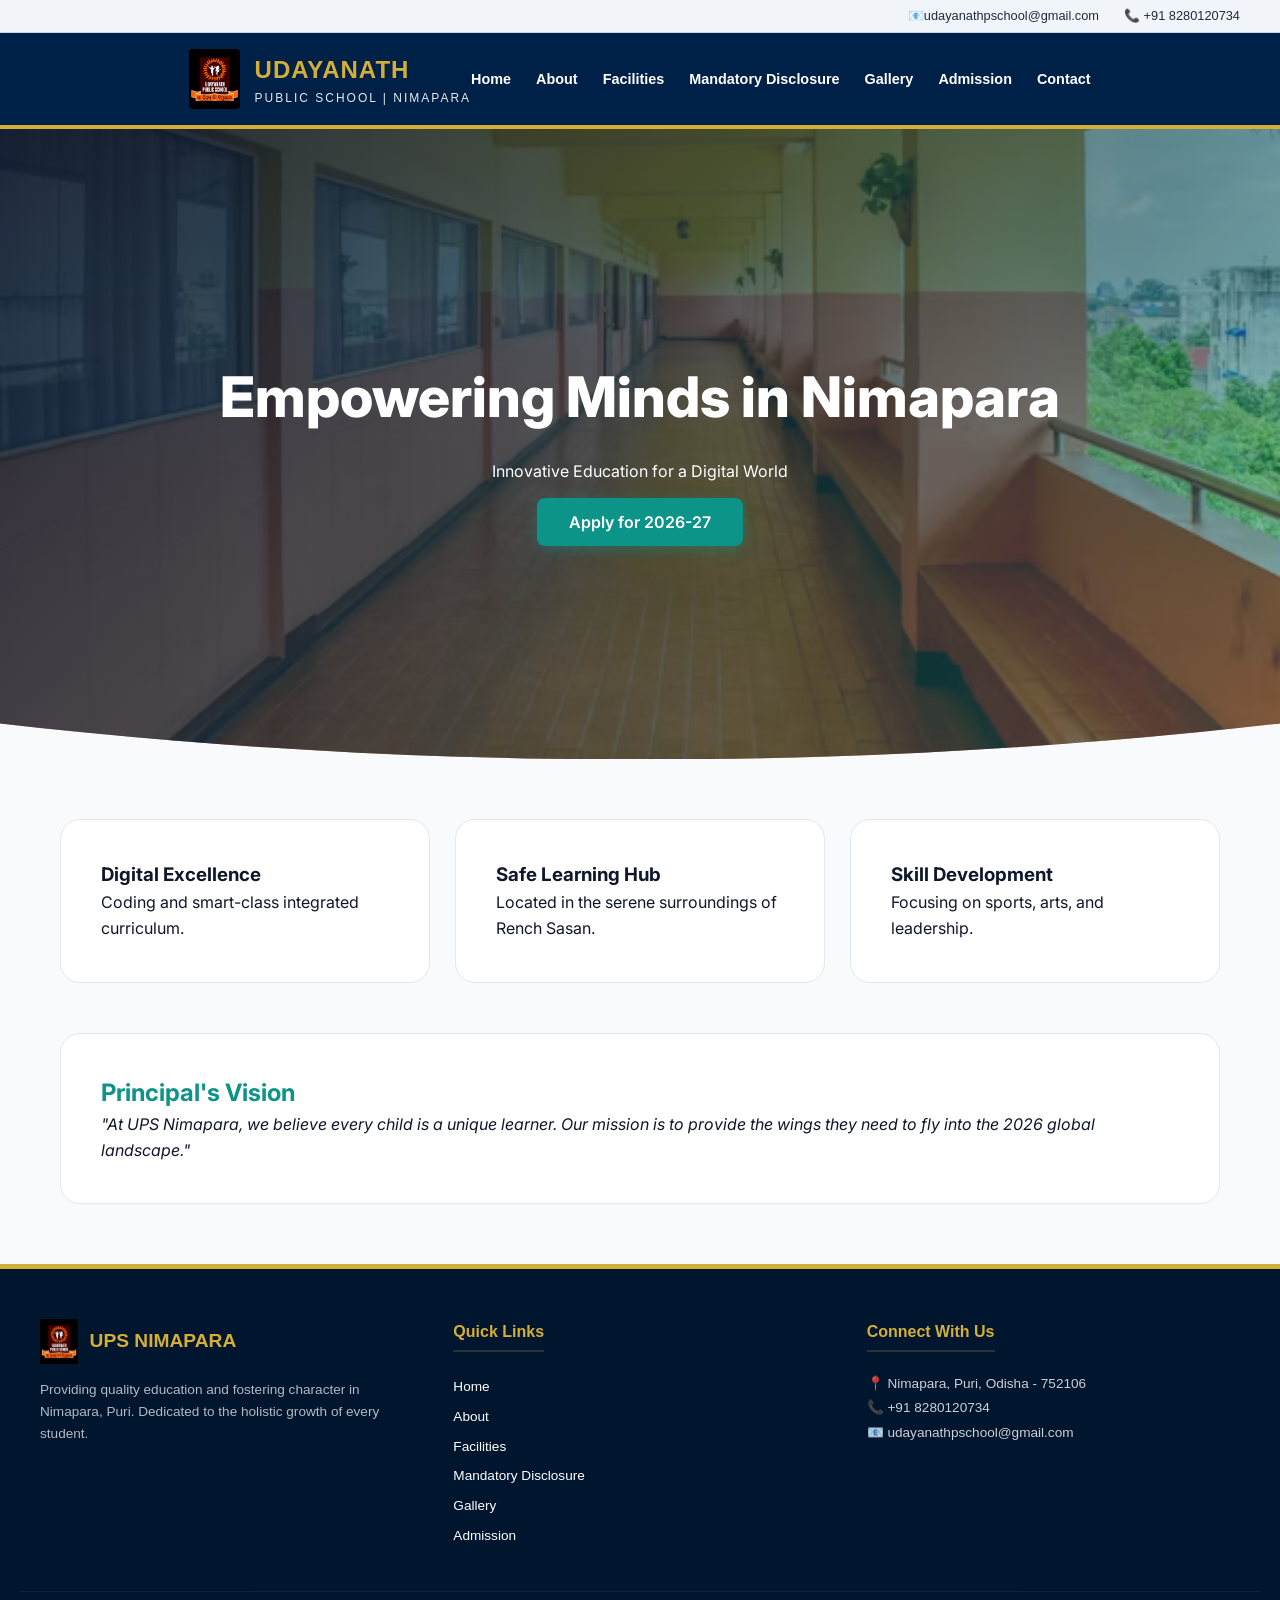
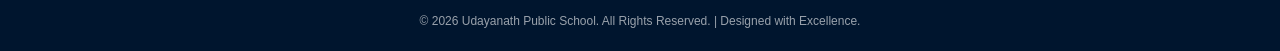
<file: index.html>
<!DOCTYPE html>
<html lang="en">
<head>
    <meta charset="UTF-8">
    <title>Udayanath Public School | Home</title>
    <link rel="stylesheet" href="style.css">
</head>
<body>

    <section class="hero">
        <div class="hero-content">
            <h2>Empowering Minds in Nimapara</h2>
            <p>Innovative Education for a Digital World</p>
            <br>
            <a href="admission.html" class="btn-modern">Apply for 2026-27</a>
        </div>
    </section>

    <main class="container">
        <div class="card-grid">
            <div class="glass-card">
                <h3>Digital Excellence</h3>
                <p>Coding and smart-class integrated curriculum.</p>
            </div>
            <div class="glass-card">
                <h3>Safe Learning Hub</h3>
                <p>Located in the serene surroundings of Rench Sasan.</p>
            </div>
            <div class="glass-card">
                <h3>Skill Development</h3>
                <p>Focusing on sports, arts, and leadership.</p>
            </div>
        </div>
        <div class="glass-card" style="margin-top: 50px; display: flex; align-items: center; gap: 40px; flex-wrap: wrap;">
        <!-- <img src="./gallery/school 2.jpg" alt="Principal" style="width: 150px; height: 150px; border-radius: 50%; object-fit: cover;"> -->
        <div>
            <h2 style="color: var(--primary);">  Principal's Vision</h2>
            <p style="font-style: italic;">"At UPS Nimapara, we believe every child is a unique learner. Our mission is to provide the wings they need to fly into the 2026 global landscape."</p>
        </div>
    </div>
    </main>

    <script src="script.js"></script>
</body>
</html>
</file>
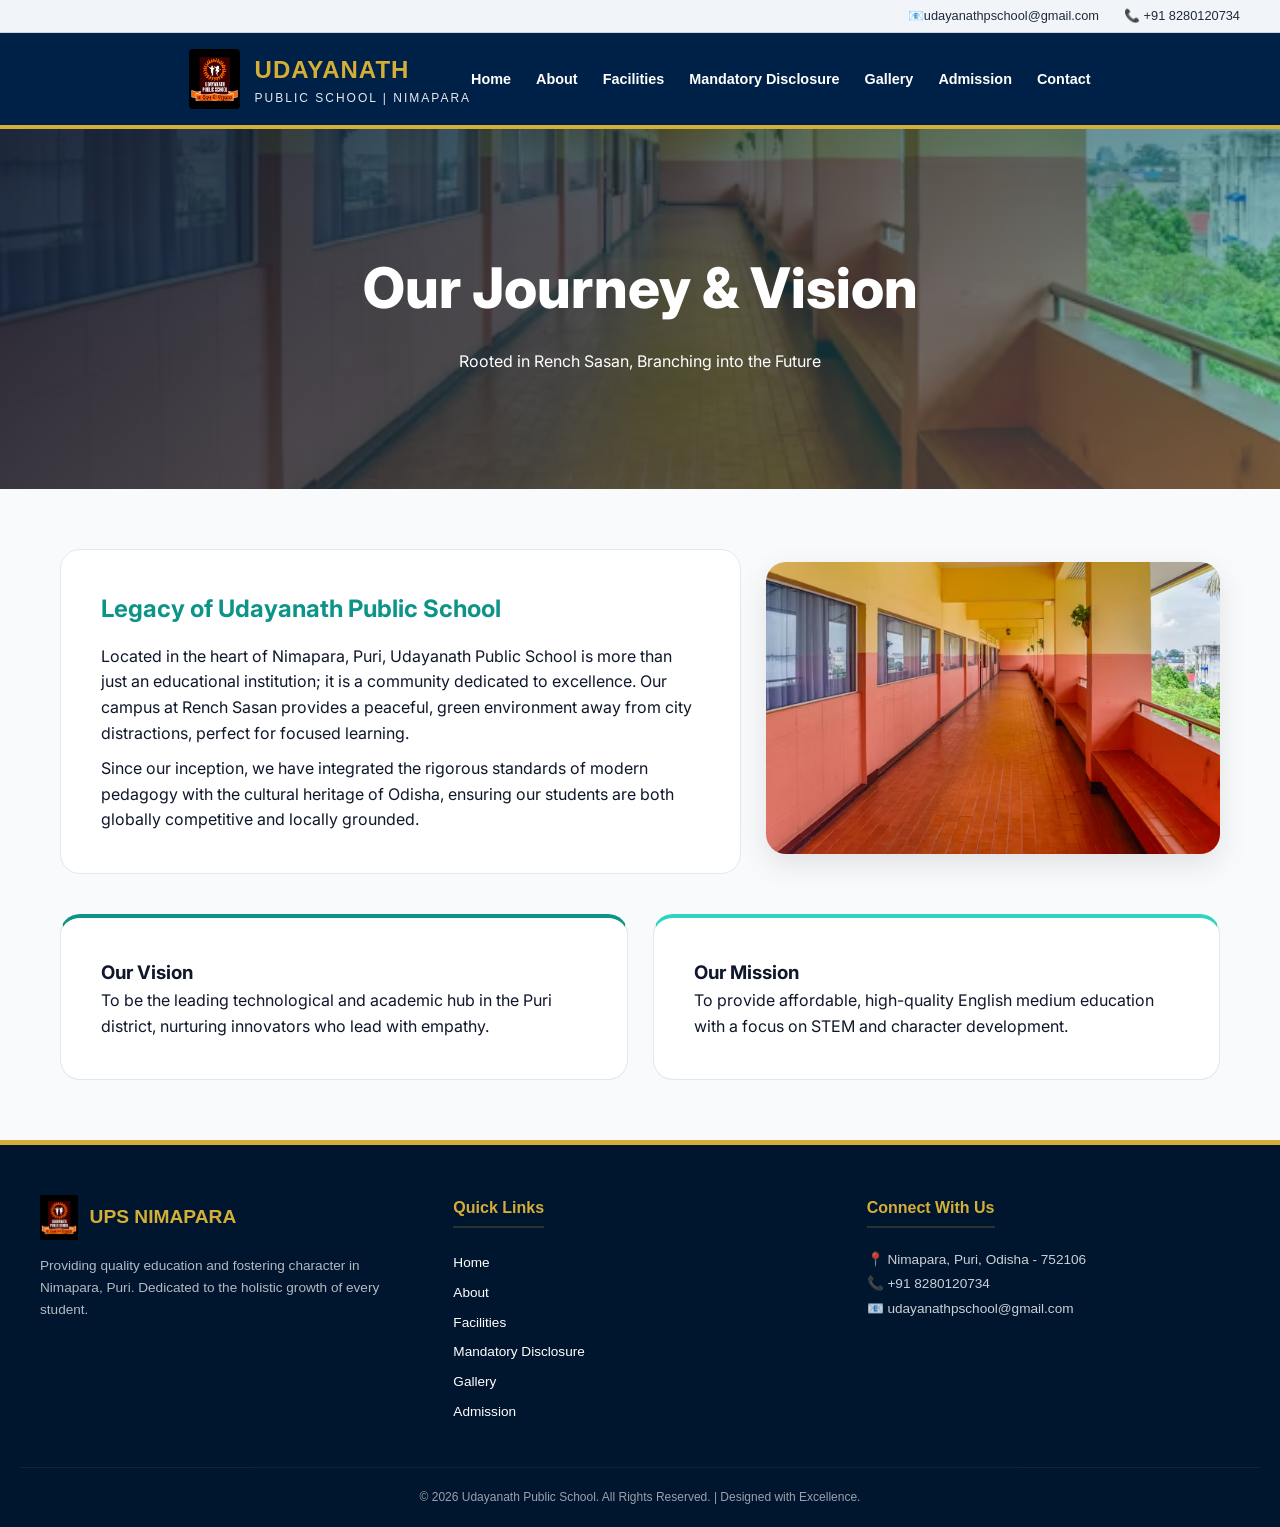
<file: about.html>
<!DOCTYPE html>
<html lang="en">
<head>
    <meta charset="UTF-8">
    <meta name="viewport" content="width=device-width, initial-scale=1.0">
    <title>About Us | Udayanath Public School</title>
    <link rel="stylesheet" href="style.css">
</head>
<body>
    <section class="hero" style="height: 40vh; clip-path: none;">
        <div class="hero-content">
            <h2>Our Journey & Vision</h2>
            <p>Rooted in Rench Sasan, Branching into the Future</p>
        </div>
    </section>

    <main class="container">
        <div class="card-grid" style="grid-template-columns: 1.5fr 1fr; align-items: center;">
            <div class="glass-card">
                <h2 style="color: var(--primary); margin-bottom: 15px;">Legacy of Udayanath Public School</h2>
                <p>Located in the heart of Nimapara, Puri, Udayanath Public School is more than just an educational institution; it is a community dedicated to excellence. Our campus at Rench Sasan provides a peaceful, green environment away from city distractions, perfect for focused learning.</p>
                <p style="margin-top: 10px;">Since our inception, we have integrated the rigorous standards of modern pedagogy with the cultural heritage of Odisha, ensuring our students are both globally competitive and locally grounded.</p>
            </div>
            <div>
                <img src="./gallery/infra - Copy.avif"  alt="School Environment" style="width: 100%; border-radius: 20px; box-shadow: 0 10px 30px rgba(0,0,0,0.1);">
            </div>
        </div>

        <div class="card-grid" style="margin-top: 40px;">
            <div class="glass-card" style="border-top: 4px solid var(--primary);">
                <h3>Our Vision</h3>
                <p>To be the leading technological and academic hub in the Puri district, nurturing innovators who lead with empathy.</p>
            </div>
            <div class="glass-card" style="border-top: 4px solid var(--secondary);">
                <h3>Our Mission</h3>
                <p>To provide affordable, high-quality English medium education with a focus on STEM and character development.</p>
            </div>
        </div>
    </main>

    <script src="script.js"></script>
</body>
</html>
</file>
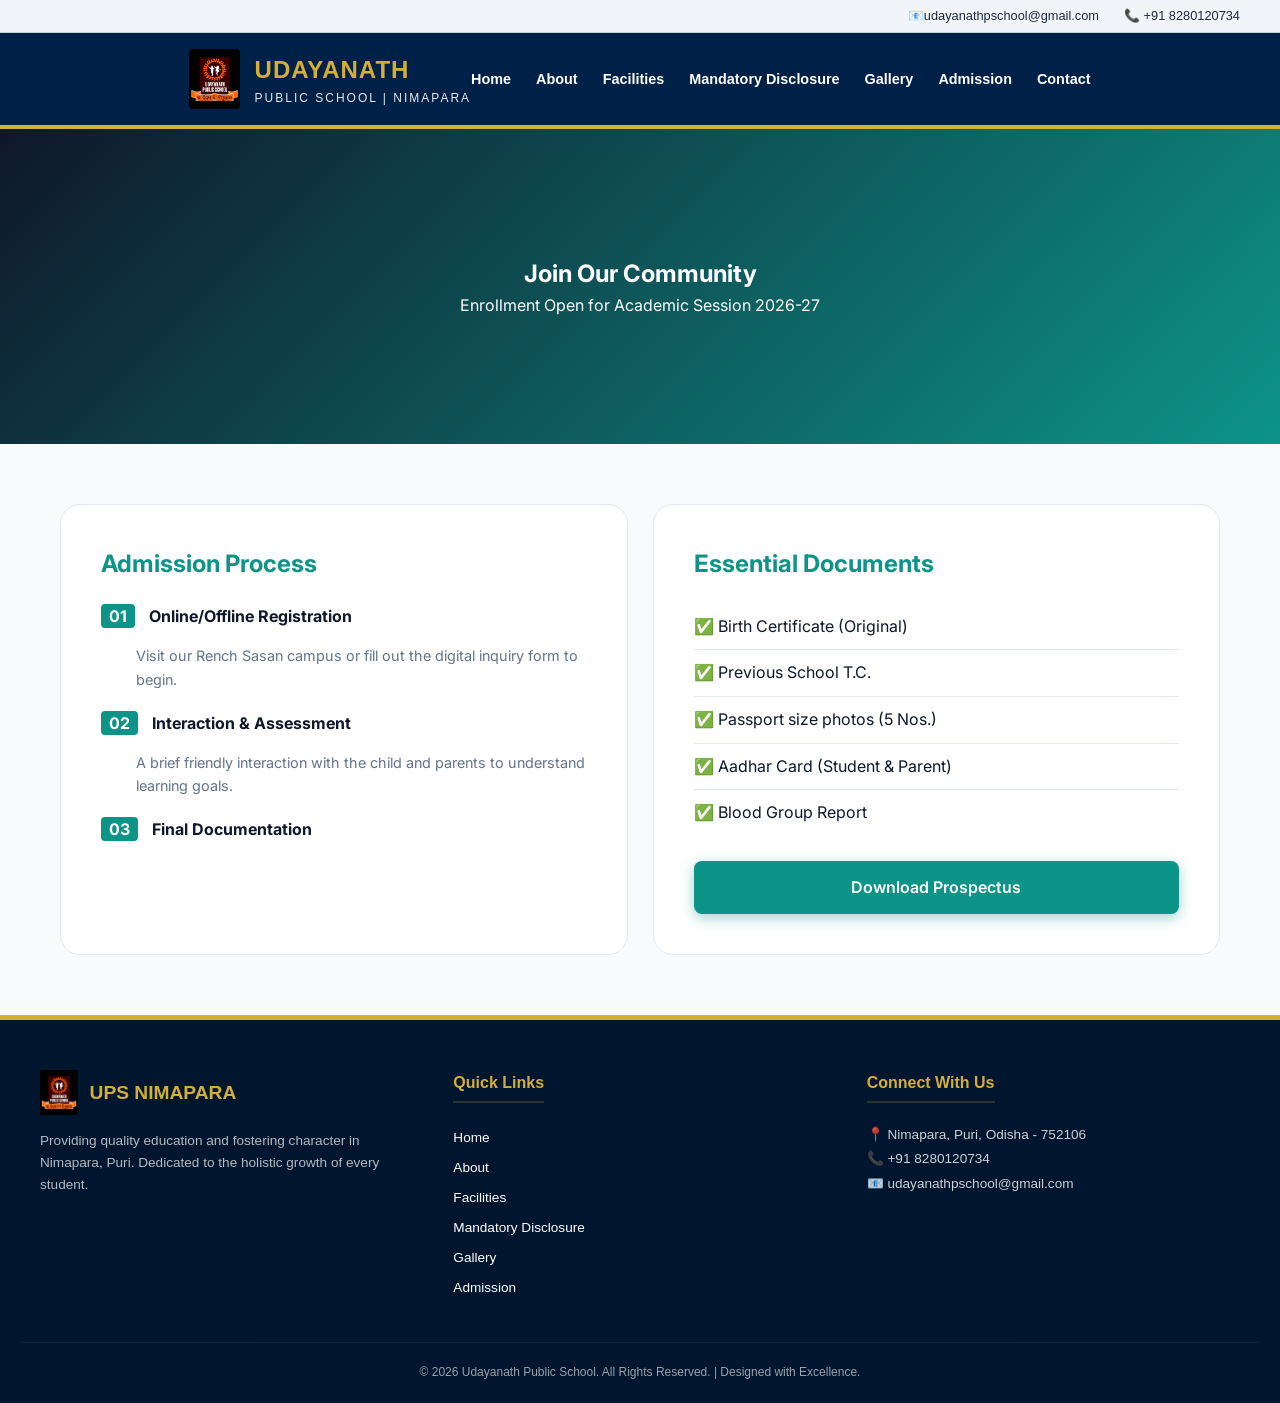
<file: admission.html>
<!DOCTYPE html>
<html lang="en">
<head>
    <meta charset="UTF-8">
    <meta name="viewport" content="width=device-width, initial-scale=1.0">
    <title>Admission | Udayanath Public School</title>
    <link rel="stylesheet" href="style.css">
    <link href="https://fonts.googleapis.com/css2?family=Inter:wght@400;600;800&display=swap" rel="stylesheet">
</head>
<body>
    <section class="hero" style="height: 35vh; clip-path: none; background: linear-gradient(135deg, #0f172a 0%, #0d9488 100%);">
        <div class="hero-content">
            <h1>Join Our Community</h1>
            <p>Enrollment Open for Academic Session 2026-27</p>
        </div>
    </section>

    <main class="container">
        <div class="card-grid">
            <div class="glass-card">
                <h2 style="color: var(--primary); margin-bottom: 20px;">Admission Process</h2>
                <div class="step" style="margin-bottom: 15px;">
                    <span style="background: var(--primary); color: white; padding: 2px 8px; border-radius: 4px; font-weight: bold; margin-right: 10px;">01</span>
                    <strong>Online/Offline Registration</strong>
                </div>
                <p style="font-size: 0.9rem; margin-left: 35px; color: #64748b;">Visit our Rench Sasan campus or fill out the digital inquiry form to begin.</p>
                
                <div class="step" style="margin-top: 20px; margin-bottom: 15px;">
                    <span style="background: var(--primary); color: white; padding: 2px 8px; border-radius: 4px; font-weight: bold; margin-right: 10px;">02</span>
                    <strong>Interaction & Assessment</strong>
                </div>
                <p style="font-size: 0.9rem; margin-left: 35px; color: #64748b;">A brief friendly interaction with the child and parents to understand learning goals.</p>
                
                <div class="step" style="margin-top: 20px;">
                    <span style="background: var(--primary); color: white; padding: 2px 8px; border-radius: 4px; font-weight: bold; margin-right: 10px;">03</span>
                    <strong>Final Documentation</strong>
                </div>
            </div>

            <div class="glass-card">
                <h2 style="color: var(--primary); margin-bottom: 20px;">Essential Documents</h2>
                <ul style="list-style: none; padding: 0;">
                    <li style="padding: 10px 0; border-bottom: 1px solid #e2e8f0;">✅ Birth Certificate (Original)</li>
                    <li style="padding: 10px 0; border-bottom: 1px solid #e2e8f0;">✅ Previous School T.C.</li>
                    <li style="padding: 10px 0; border-bottom: 1px solid #e2e8f0;">✅ Passport size photos (5 Nos.)</li>
                    <li style="padding: 10px 0; border-bottom: 1px solid #e2e8f0;">✅ Aadhar Card (Student & Parent)</li>
                    <li style="padding: 10px 0;">✅ Blood Group Report</li>
                </ul>
                <a href="links/admission_form_ups.pdf" class="btn-modern" style="display: block; text-align: center; margin-top: 25px;">Download Prospectus</a>
            </div>
        </div>
    </main>

    <script src="script.js"></script>
</body>
</html>
</file>
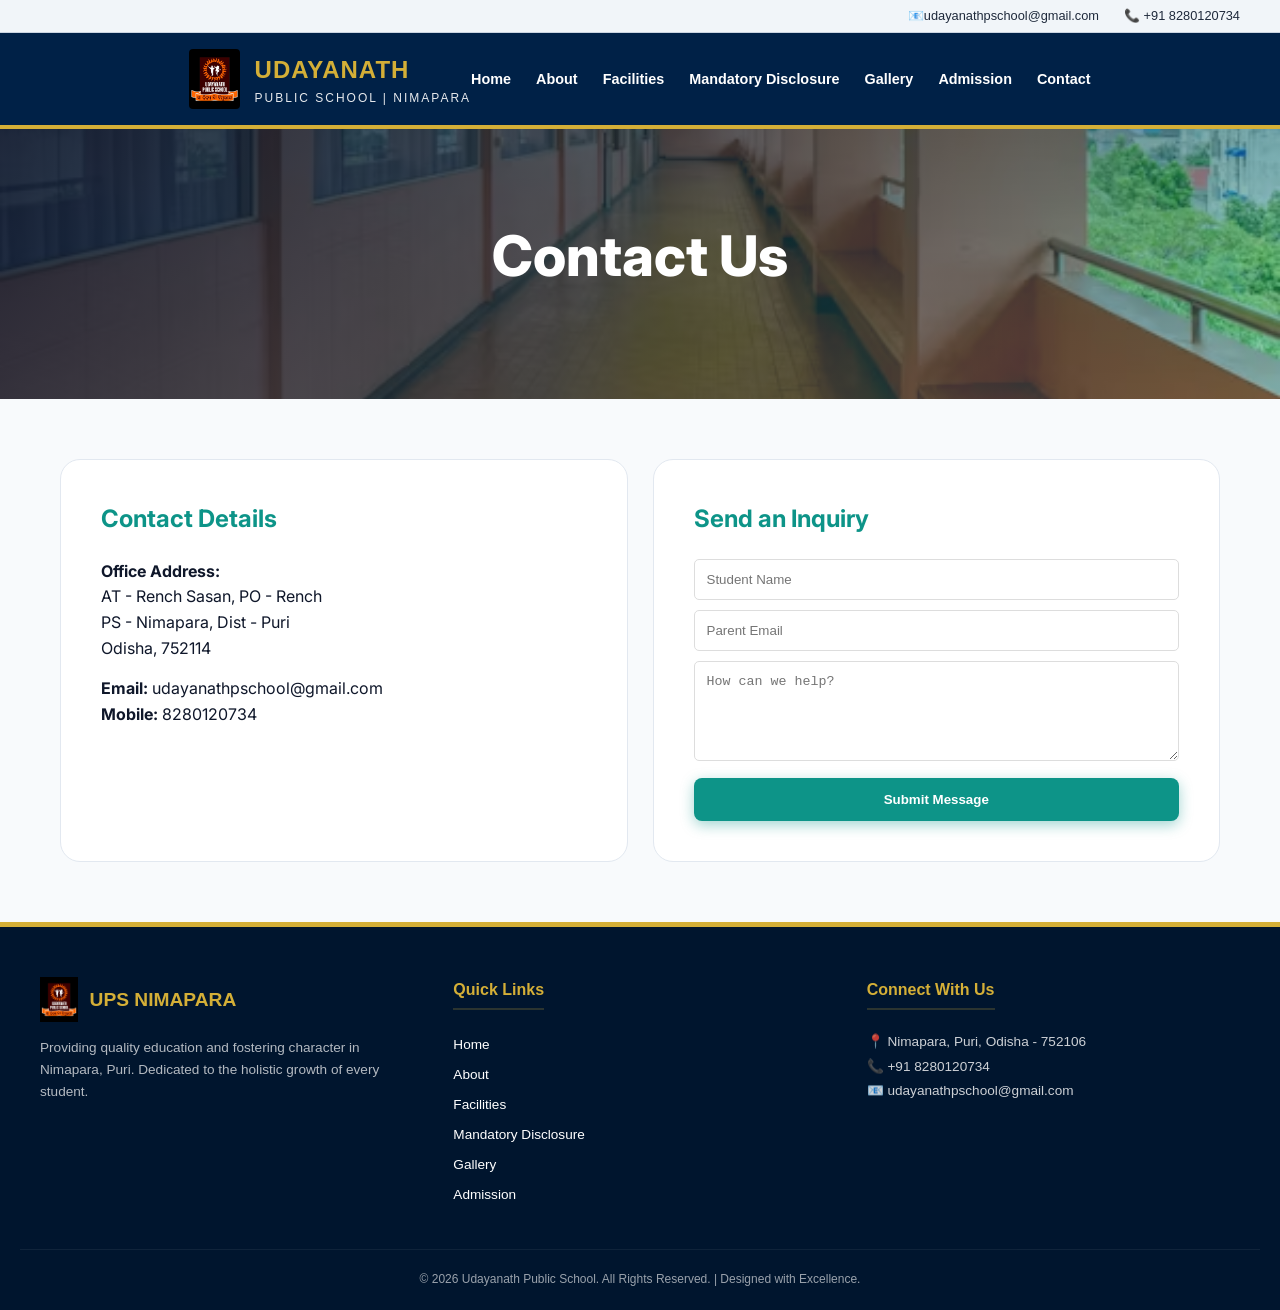
<file: contact.html>
<!DOCTYPE html>
<html lang="en">
<head>
    <meta charset="UTF-8">
    <title>Facilities | Udayanath Public School</title>
    <link rel="stylesheet" href="style.css">
</head>
<body>
    <section class="hero" style="height: 30vh; clip-path: none;">
        <div class="hero-content">
            <h2>Contact Us</h2>
        </div>
    </section>

<main class="container">
    <div class="card-grid" style="grid-template-columns: 1fr 1fr;">
        <div class="glass-card">
            <h2 style="color: var(--primary); margin-bottom: 20px;">Contact Details</h2>
            <p><strong>Office Address:</strong><br>AT - Rench Sasan, PO - Rench<br>PS - Nimapara, Dist - Puri<br>Odisha, 752114</p>
            <p style="margin-top: 15px;"><strong>Email:</strong> udayanathpschool@gmail.com</p>
            <p><strong>Mobile:</strong> 8280120734</p>
        </div>
        
        <div class="glass-card">
            <h2 style="color: var(--primary); margin-bottom: 20px;">Send an Inquiry</h2>
            <form>
                <input type="text" placeholder="Student Name" style="width: 100%; padding: 12px; margin-bottom: 10px; border: 1px solid #ddd; border-radius: 5px;">
                <input type="email" placeholder="Parent Email" style="width: 100%; padding: 12px; margin-bottom: 10px; border: 1px solid #ddd; border-radius: 5px;">
                <textarea placeholder="How can we help?" style="width: 100%; padding: 12px; height: 100px; border: 1px solid #ddd; border-radius: 5px;"></textarea>
                <button class="btn-modern" style="border: none; width: 100%; margin-top: 10px;">Submit Message</button>
            </form>
        </div>
    </div>
</main>
    <script src="script.js"></script>
</body>
</html>
</file>
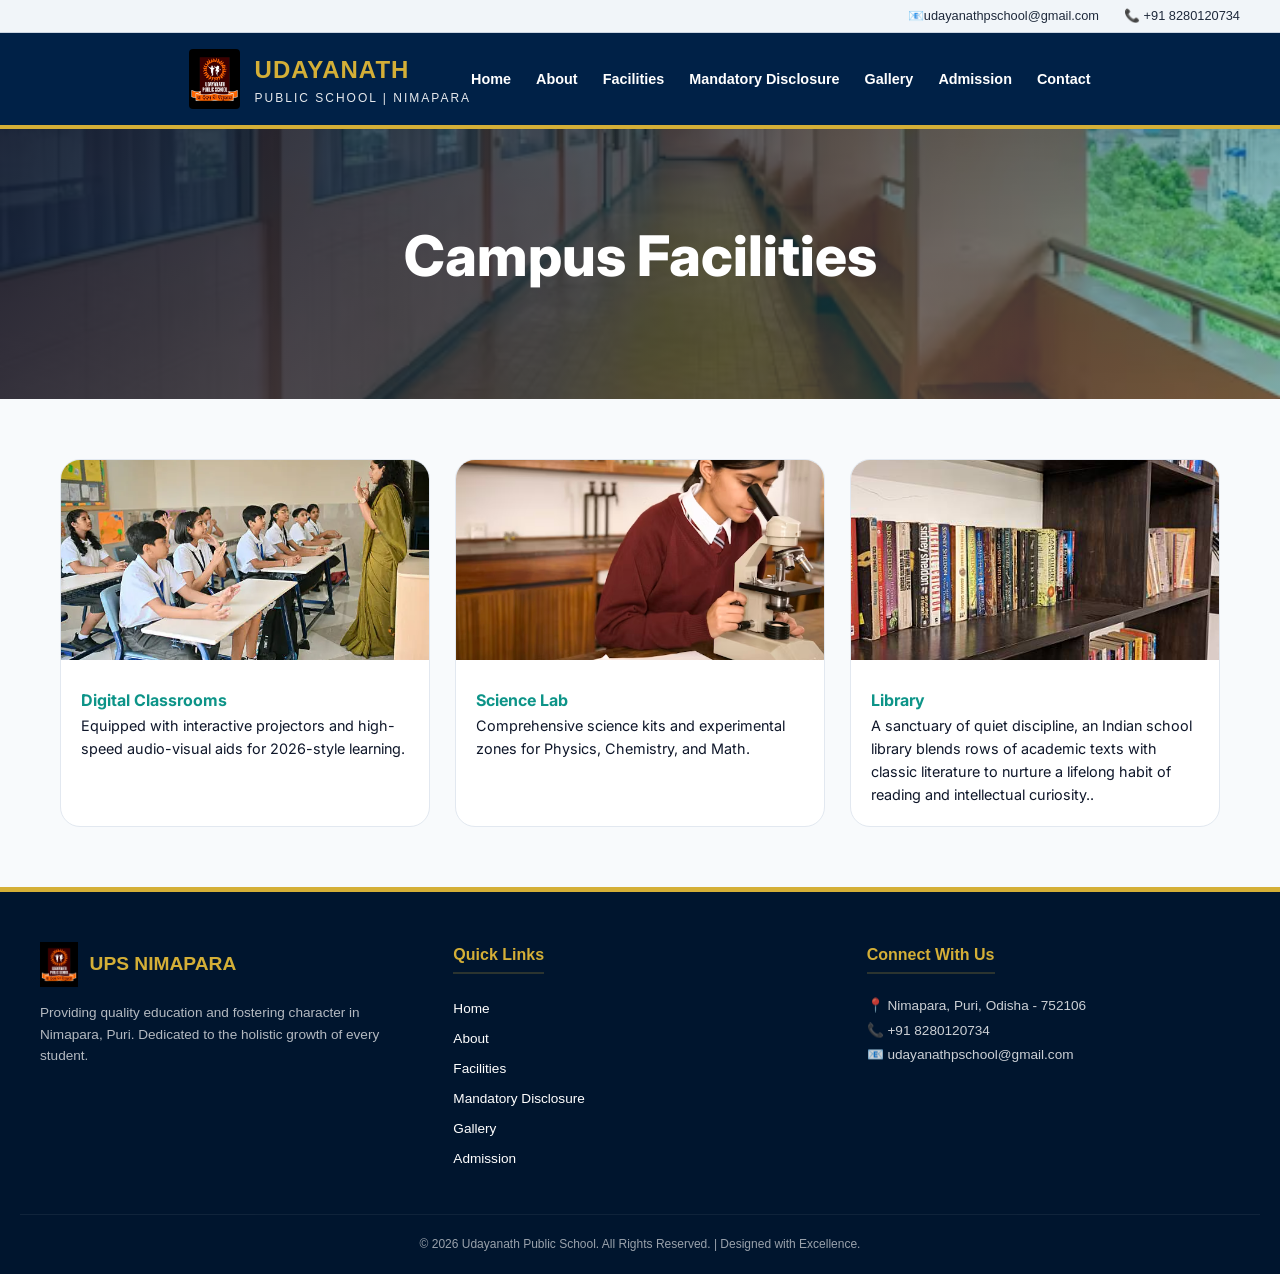
<file: facilities.html>
<!DOCTYPE html>
<html lang="en">
<head>
    <meta charset="UTF-8">
    <title>Facilities | Udayanath Public School</title>
    <link rel="stylesheet" href="style.css">
</head>
<body>
    <section class="hero" style="height: 30vh; clip-path: none;">
        <div class="hero-content">
            <h2>Campus Facilities</h2>
        </div>
    </section>

    <main class="container">
        <div class="card-grid">
            <div class="glass-card" style="padding: 0; overflow: hidden;">
                <img src="./gallery/class room u.webp" alt="Smart Class" style="width: 100%; height: 200px; object-fit: cover;">
                <div style="padding: 20px;">
                    <h4 style="color: var(--primary);">Digital Classrooms</h4>
                    <p style="font-size: 0.9rem;">Equipped with interactive projectors and high-speed audio-visual aids for 2026-style learning.</p>
                </div>
            </div>
            <div class="glass-card" style="padding: 0; overflow: hidden;">
                <img src="./gallery/science lab u.avif" alt="Lab" style="width: 100%; height: 200px; object-fit: cover;">
                <div style="padding: 20px;">
                    <h4 style="color: var(--primary);">Science Lab</h4>
                    <p style="font-size: 0.9rem;">Comprehensive science kits and experimental zones for Physics, Chemistry, and Math.</p>
                </div>
            </div>
            <div class="glass-card" style="padding: 0; overflow: hidden;">
                <img src="./gallery/library u.jpg" alt="Transport" style="width: 100%; height: 200px; object-fit: cover;">
                <div style="padding: 20px;">
                    <h4 style="color: var(--primary);">Library</h4>
                    <p style="font-size: 0.9rem;">A sanctuary of quiet discipline, an Indian school library blends rows of academic texts with classic literature to nurture a lifelong habit of reading and intellectual curiosity..</p>
                </div>
            </div>
        </div>
    </main>

    <script src="script.js"></script>
</body>
</html>
</file>
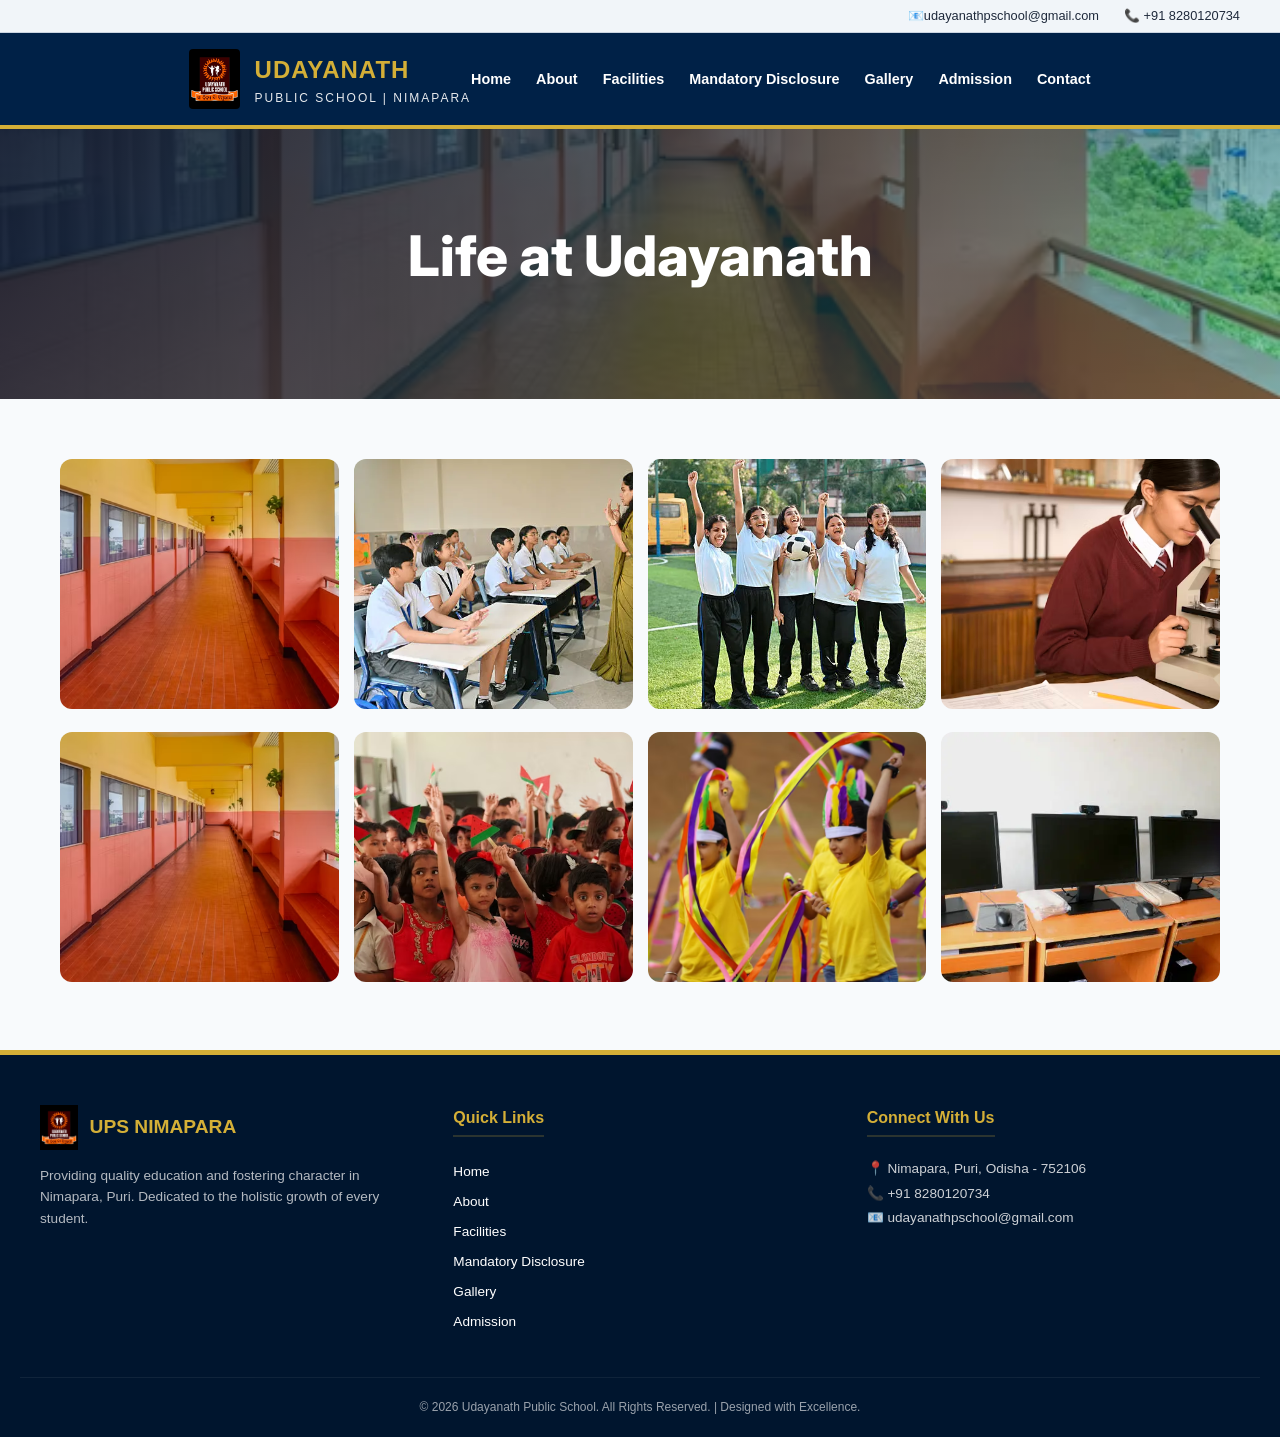
<file: gallery.html>
<!DOCTYPE html>
<html lang="en">
<head>
    <meta charset="UTF-8">
    <title>Gallery | UPS Nimapara</title>
    <link rel="stylesheet" href="style.css">
    <style>
        .gallery-container {
            display: grid;
            grid-template-columns: repeat(auto-fill, minmax(250px, 1fr));
            gap: 15px;
            margin-top: 30px;
        }
        .gallery-item img {
            width: 100%;
            height: 250px;
            object-fit: cover;
            border-radius: 12px;
            transition: transform 0.3s ease;
        }
        .gallery-item img:hover {
            transform: scale(1.05);
            filter: brightness(1.1);
        }
    </style>
</head>
<body>
    <section class="hero" style="height: 30vh; clip-path: none;">
        <div class="hero-content">
            <h2>Life at Udayanath</h2>
        </div>
    </section>

    <main class="container">
        <div class="gallery-container">
            <div class="gallery-item"><img src="./gallery/infra - Copy.avif" alt="Assembly"></div>
                        <div class="gallery-item"><img src="./gallery/class room u.webp" alt="Assembly"></div>

            <div class="gallery-item"><img src="./gallery/sports day u.webp" alt="Annual Sports"></div>
            <div class="gallery-item"><img src="./gallery/science lab u.avif" alt="Science Lab"></div>
            <div class="gallery-item"><img src="./gallery/infra - Copy.avif" alt="Classroom Activity"></div>
            <div class="gallery-item"><img src="./gallery/celebrations.avif" alt="Cultural Fest"></div>
                        <div class="gallery-item"><img src="./gallery/celebrations 2.avif" alt="Cultural Fest"></div>
            <div class="gallery-item"><img src="./gallery/computer lab u.webp" alt="Prize Distribution"></div>
        </div>
    </main>

    <script src="script.js"></script>
</body>
</html>
</file>
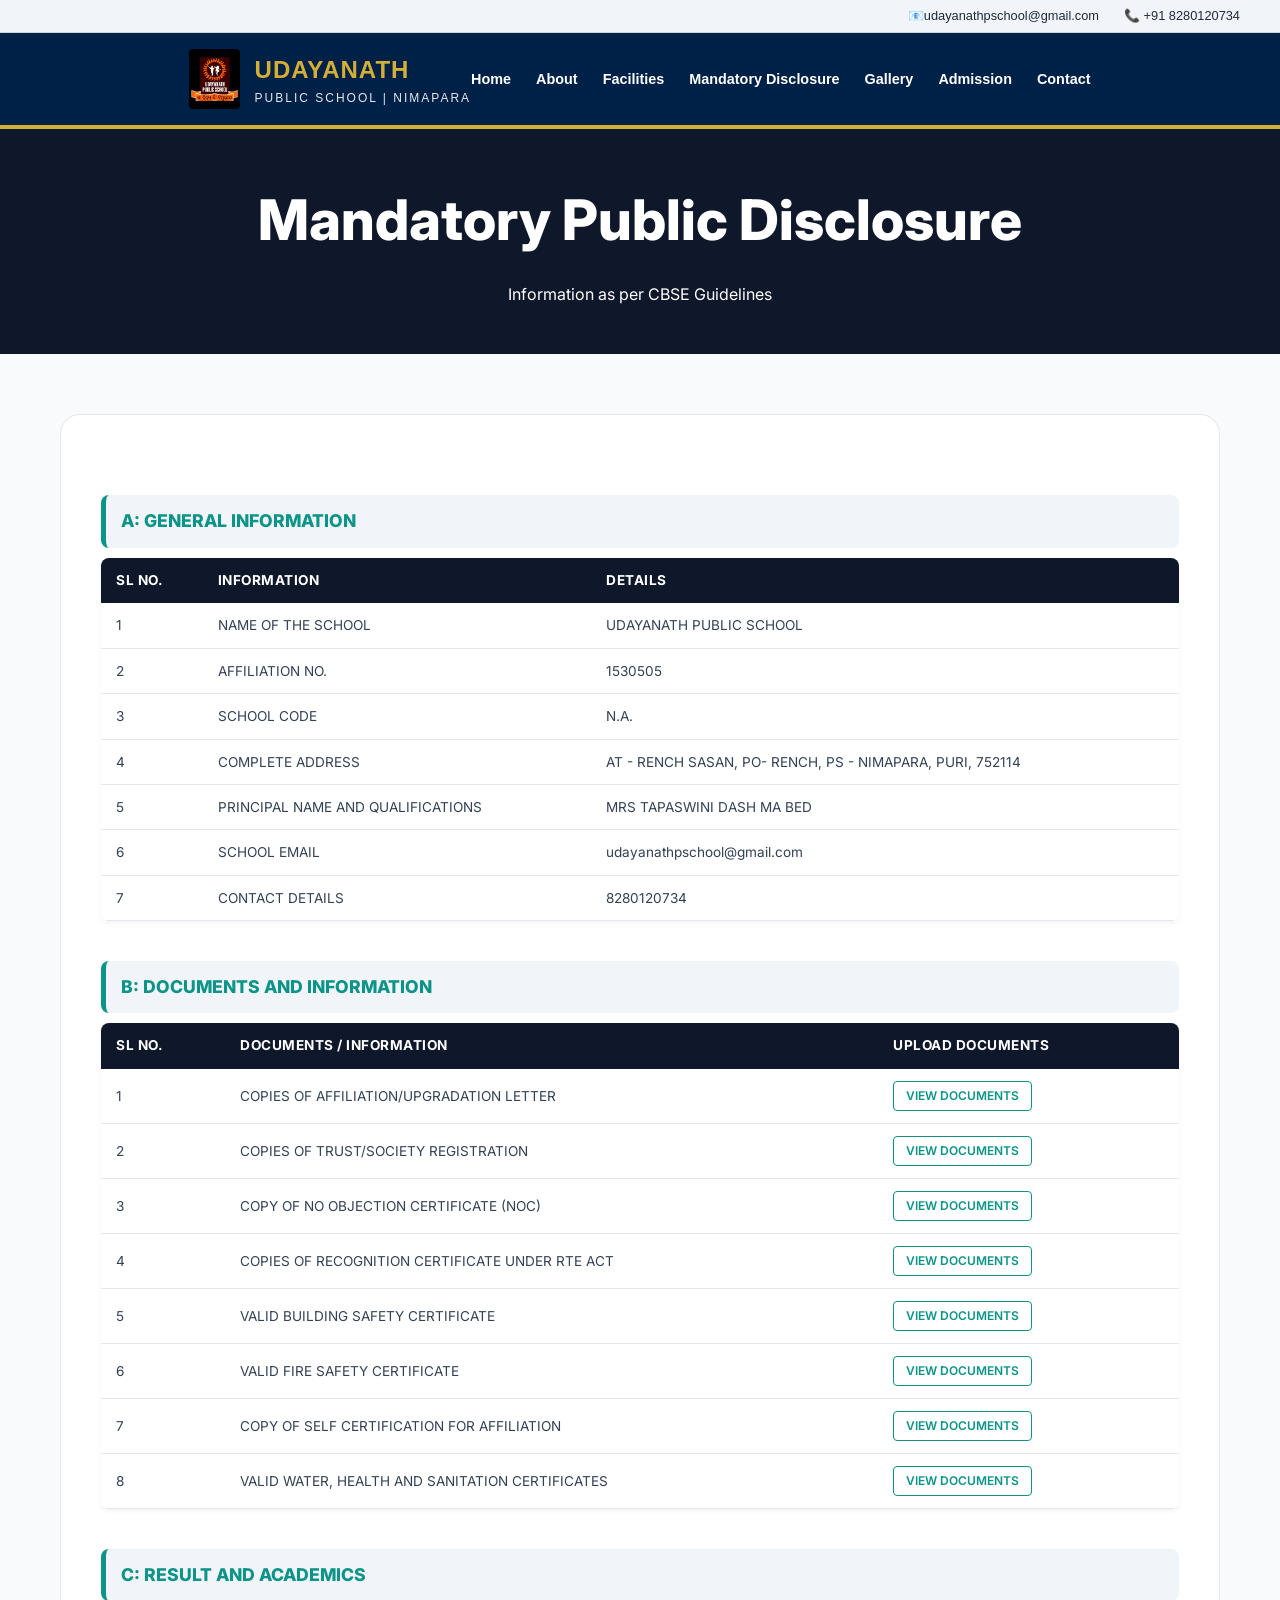
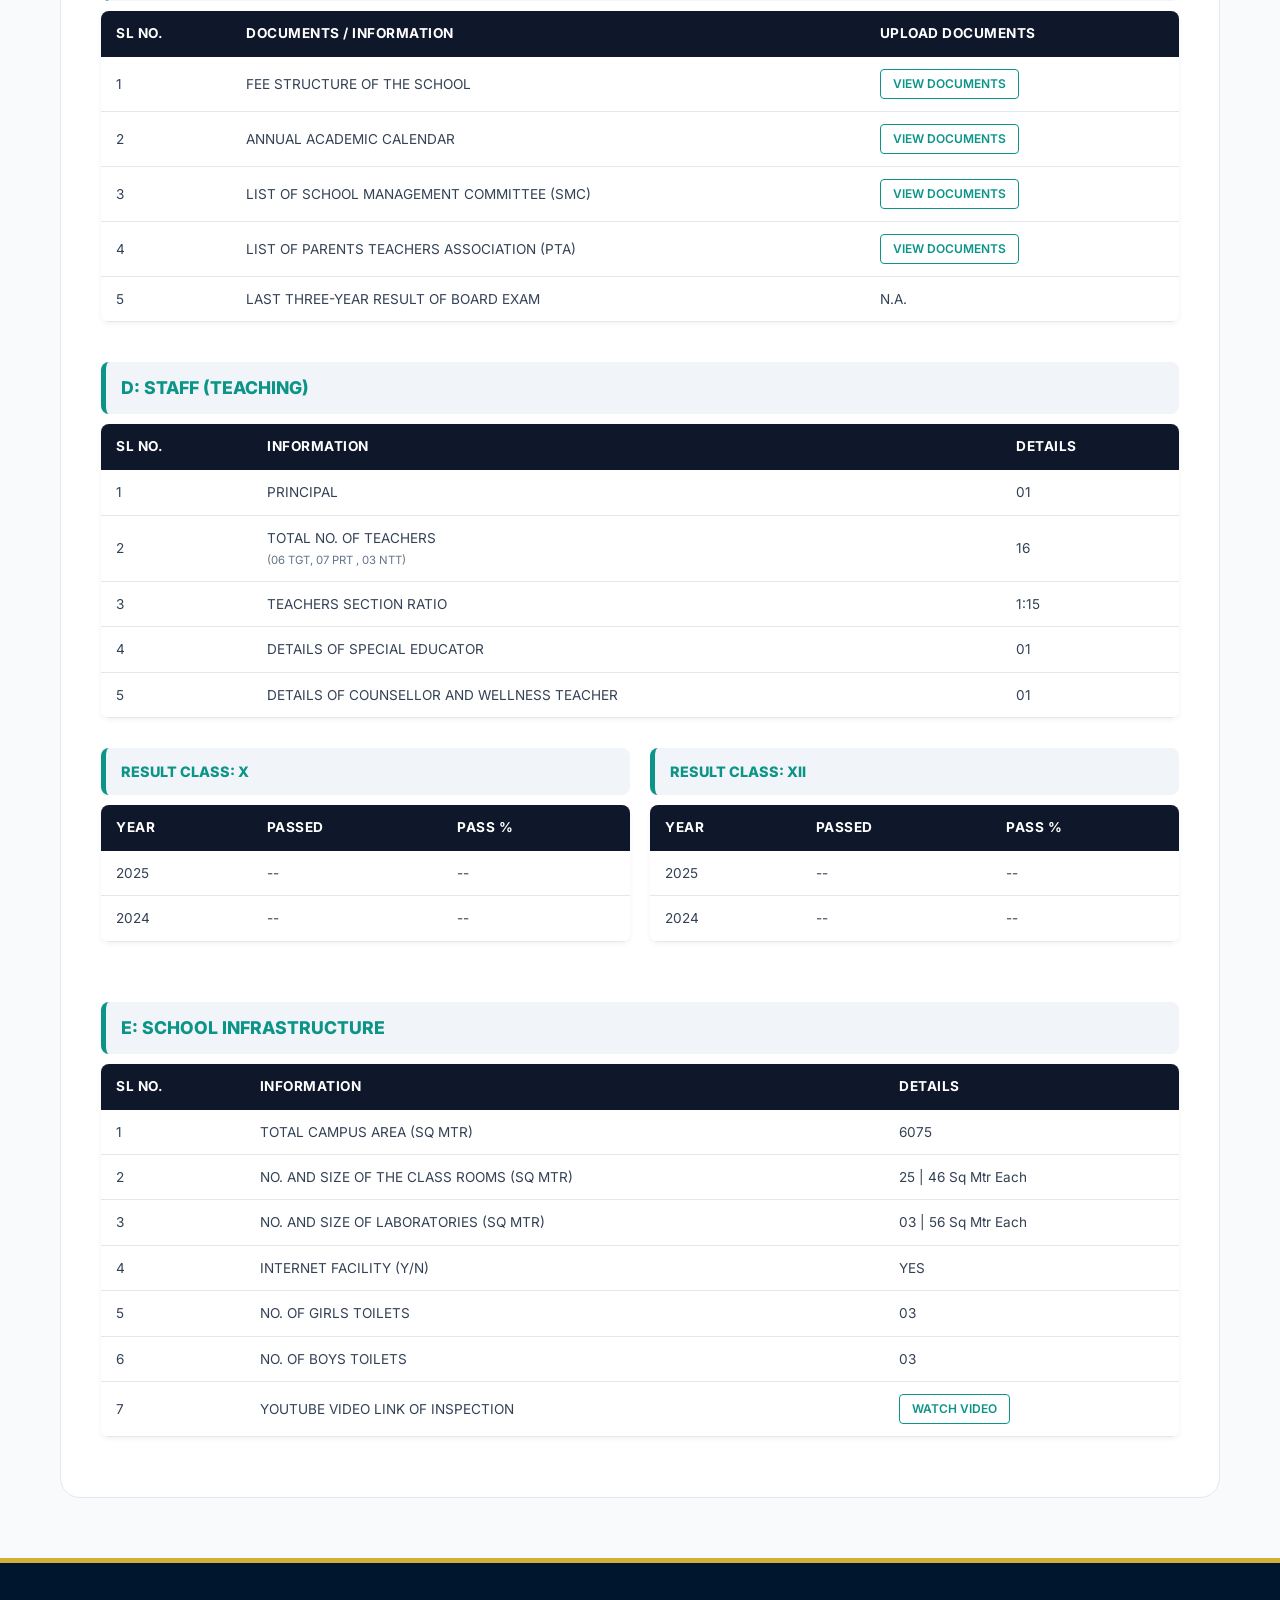
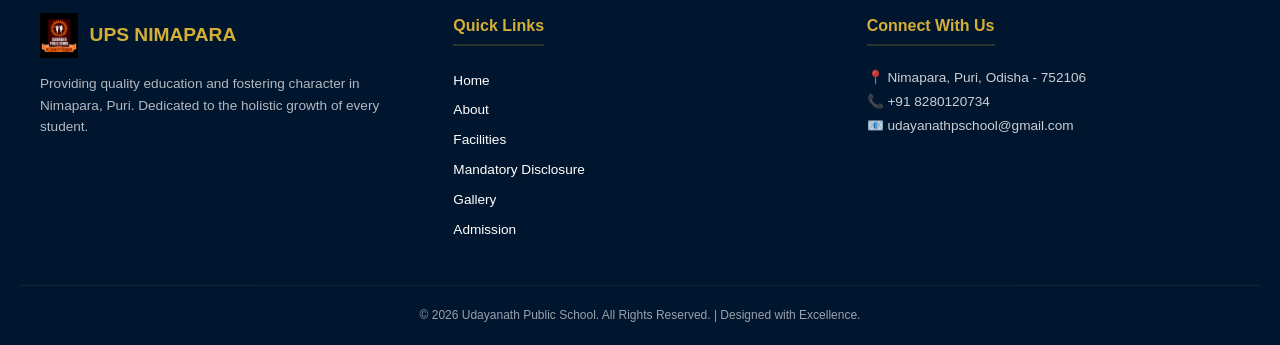
<file: mandatory.html>
<!DOCTYPE html>
<html lang="en">
<head>
    <meta charset="UTF-8">
    <meta name="viewport" content="width=device-width, initial-scale=1.0">
    <title>Mandatory Disclosure | UPS Nimapara</title>
    <link rel="stylesheet" href="style.css">
    <style>
        /* Table and Layout Fixes */
        .disclosure-header { 
            background: #f1f5f9; 
            color: var(--primary); 
            padding: 12px 15px; 
            border-radius: 8px; 
            margin-top: 40px; 
            margin-bottom: 10px; 
            font-size: 1.1rem; 
            font-weight: 800; 
            border-left: 5px solid var(--primary);
        }
        .disclosure-table { width: 100%; border-collapse: collapse; margin-bottom: 20px; background: white; border-radius: 8px; overflow: hidden; box-shadow: 0 2px 5px rgba(0,0,0,0.05); }
        .disclosure-table th { background: var(--dark); color: white; text-align: left; padding: 12px 15px; font-size: 0.85rem; text-transform: uppercase; letter-spacing: 0.5px; }
        .disclosure-table td { padding: 12px 15px; border-bottom: 1px solid #e2e8f0; font-size: 0.85rem; color: #334155; line-height: 1.5; }
        .disclosure-table tr:hover { background: #f8fafc; }
        
        .doc-btn { 
            display: inline-block;
            color: var(--primary); 
            font-weight: 600; 
            text-decoration: none; 
            border: 1px solid var(--primary); 
            padding: 5px 12px; 
            border-radius: 4px; 
            font-size: 0.75rem;
            transition: all 0.3s ease;
        }
        .doc-btn:hover { background: var(--primary); color: white; transform: translateY(-1px); }
        
        small { color: #64748b; display: block; margin-top: 4px; }
        .result-grid { display: grid; grid-template-columns: 1fr 1fr; gap: 20px; margin-top: 10px; }

        @media (max-width: 768px) {
            .result-grid { grid-template-columns: 1fr; }
            .disclosure-table { display: block; overflow-x: auto; }
        }
    </style>
</head>
<body>
    <section class="hero" style="height: 25vh; clip-path: none; background: var(--dark);">
        <div class="hero-content">
            <h2>Mandatory Public Disclosure</h2>
            <p>Information as per CBSE Guidelines</p>
        </div>
    </section>

    <main class="container">
        <div class="glass-card">
            
            <h3 class="disclosure-header">A: GENERAL INFORMATION</h3>
            <table class="disclosure-table">
                <thead>
                    <tr><th>SL NO.</th><th>INFORMATION</th><th>DETAILS</th></tr>
                </thead>
                <tbody>
                    <tr><td>1</td><td>NAME OF THE SCHOOL</td><td>UDAYANATH PUBLIC SCHOOL</td></tr>
                    <tr><td>2</td><td>AFFILIATION NO.</td><td>1530505</td></tr>
                    <tr><td>3</td><td>SCHOOL CODE</td><td>N.A.</td></tr>
                    <tr><td>4</td><td>COMPLETE ADDRESS</td><td>AT - RENCH SASAN, PO- RENCH, PS - NIMAPARA, PURI, 752114</td></tr>
                    <tr><td>5</td><td>PRINCIPAL NAME AND QUALIFICATIONS </td><td>MRS TAPASWINI DASH MA BED</td></tr>
                    <tr><td>6</td><td>SCHOOL EMAIL</td><td>udayanathpschool@gmail.com</td></tr>
                    <tr><td>7</td><td>CONTACT DETAILS</td><td>8280120734</td></tr>
                </tbody>
            </table>

            <h3 class="disclosure-header">B: DOCUMENTS AND INFORMATION</h3>
            <table class="disclosure-table">
                <thead>
                    <tr><th>SL NO.</th><th>DOCUMENTS / INFORMATION</th><th>UPLOAD DOCUMENTS</th></tr>
                </thead>
                <tbody>
                    <tr><td>1</td><td>COPIES OF AFFILIATION/UPGRADATION LETTER</td><td><a href="images/pdfs/affiliation.pdf" target="_blank" class="doc-btn">VIEW DOCUMENTS</a></td></tr>
                    <tr><td>2</td><td>COPIES OF TRUST/SOCIETY REGISTRATION</td><td><a href="gallery/TRUST.pdf" target="_blank" class="doc-btn">VIEW DOCUMENTS</a></td></tr>
                    <tr><td>3</td><td>COPY OF NO OBJECTION CERTIFICATE (NOC)</td><td><a href="gallery/COR.pdf" target="_blank" class="doc-btn">VIEW DOCUMENTS</a></td></tr>
                    <tr><td>4</td><td>COPIES OF RECOGNITION CERTIFICATE UNDER RTE ACT</td><td><a href="gallery/COR.pdf" target="_blank" class="doc-btn">VIEW DOCUMENTS</a></td></tr>
                    <tr><td>5</td><td>VALID BUILDING SAFETY CERTIFICATE</td><td><a href="gallery/" target="_blank" class="doc-btn">VIEW DOCUMENTS</a></td></tr>
                    <tr><td>6</td><td>VALID FIRE SAFETY CERTIFICATE</td><td><a href="gallery/FIRE.pdf" target="_blank" class="doc-btn">VIEW DOCUMENTS</a></td></tr>
                    <tr><td>7</td><td>COPY OF SELF CERTIFICATION FOR AFFILIATION</td><td><a href="gallery/SELF CERTIFICATE.pdf" target="_blank" class="doc-btn">VIEW DOCUMENTS</a></td></tr>
                    <tr><td>8</td><td>VALID WATER, HEALTH AND SANITATION CERTIFICATES</td><td><a href="gallery/WATER.pdf" target="_blank" class="doc-btn">VIEW DOCUMENTS</a></td></tr>
                    <!-- <tr><td>9</td><td>COPIES OF SELF DECLARATION AFFIDAVIT</td><td><a href="gallery/" target="_blank" class="doc-btn">VIEW DOCUMENTS</a></td></tr> -->
                </tbody>
            </table>

            <h3 class="disclosure-header">C: RESULT AND ACADEMICS</h3>
            <table class="disclosure-table">
                <thead>
                    <tr><th>SL NO.</th><th>DOCUMENTS / INFORMATION</th><th>UPLOAD DOCUMENTS</th></tr>
                </thead>
                <tbody>
                    <tr><td>1</td><td>FEE STRUCTURE OF THE SCHOOL</td><td><a href="images/pdfs/fees.pdf" class="doc-btn">VIEW DOCUMENTS</a></td></tr>
                    <tr><td>2</td><td>ANNUAL ACADEMIC CALENDAR</td><td><a href="images/pdfs/cal.pdf" class="doc-btn">VIEW DOCUMENTS</a></td></tr>
                    <tr><td>3</td><td>LIST OF SCHOOL MANAGEMENT COMMITTEE (SMC)</td><td><a href="images/pdfs/smc.pdf" class="doc-btn">VIEW DOCUMENTS</a></td></tr>
                    <tr><td>4</td><td>LIST OF PARENTS TEACHERS ASSOCIATION (PTA)</td><td><a href="images/pdfs/pta.pdf" class="doc-btn">VIEW DOCUMENTS</a></td></tr>
                    <tr><td>5</td><td>LAST THREE-YEAR RESULT OF BOARD EXAM</td><td>N.A.</td></tr>
                </tbody>
            </table>

            <h3 class="disclosure-header">D: STAFF (TEACHING)</h3>
            <table class="disclosure-table">
                <thead>
                    <tr><th>SL NO.</th><th>INFORMATION</th><th>DETAILS</th></tr>
                </thead>
                <tbody>
                    <tr><td>1</td><td>PRINCIPAL</td><td>01</td></tr>
                    <tr><td>2</td><td>TOTAL NO. OF TEACHERS<small>(06 TGT, 07 PRT , 03 NTT)</small></td><td>16</td></tr>
                    <tr><td>3</td><td>TEACHERS SECTION RATIO</td><td>1:15</td></tr>
                    <tr><td>4</td><td>DETAILS OF SPECIAL EDUCATOR</td><td>01</td></tr>
                    <tr><td>5</td><td>DETAILS OF COUNSELLOR AND WELLNESS TEACHER</td><td>01</td></tr>
                </tbody>
            </table>

            <div class="result-grid">
                <div>
                    <h3 class="disclosure-header" style="font-size: 0.9rem; margin-top: 10px;">RESULT CLASS: X</h3>
                    <table class="disclosure-table">
                        <tr><th>YEAR</th><th>PASSED</th><th>PASS %</th></tr>
                        <tr><td>2025</td><td>--</td><td>--</td></tr>
                        <tr><td>2024</td><td>--</td><td>--</td></tr>
                    </table>
                </div>
                <div>
                    <h3 class="disclosure-header" style="font-size: 0.9rem; margin-top: 10px;">RESULT CLASS: XII</h3>
                    <table class="disclosure-table">
                        <tr><th>YEAR</th><th>PASSED</th><th>PASS %</th></tr>
                        <tr><td>2025</td><td>--</td><td>--</td></tr>
                        <tr><td>2024</td><td>--</td><td>--</td></tr>
                    </table>
                </div>
            </div>

            <h3 class="disclosure-header">E: SCHOOL INFRASTRUCTURE</h3>
            <table class="disclosure-table">
                <thead>
                    <tr><th>SL NO.</th><th>INFORMATION</th><th>DETAILS</th></tr>
                </thead>
                <tbody>
                    <tr><td>1</td><td>TOTAL CAMPUS AREA (SQ MTR)</td><td>6075</td></tr>
                    <tr><td>2</td><td>NO. AND SIZE OF THE CLASS ROOMS (SQ MTR)</td><td>25 | 46 Sq Mtr Each</td></tr>
                    <tr><td>3</td><td>NO. AND SIZE OF LABORATORIES (SQ MTR)</td><td>03 | 56 Sq Mtr Each</td></tr>
                    <tr><td>4</td><td>INTERNET FACILITY (Y/N)</td><td>YES</td></tr>
                    <tr><td>5</td><td>NO. OF GIRLS TOILETS</td><td>03</td></tr>
                    <tr><td>6</td><td>NO. OF BOYS TOILETS</td><td>03</td></tr>
                    <tr><td>7</td><td>YOUTUBE VIDEO LINK OF INSPECTION</td><td><a href="#" class="doc-btn">WATCH VIDEO</a></td></tr>
                </tbody>
            </table>

        </div>
    </main>

    <script src="script.js"></script>
</body>
</html>
</file>
<file: style.css>
@import url('https://fonts.googleapis.com/css2?family=Inter:wght@300;400;600;800&display=swap');

:root {
    --primary: #0d9488;       /* Modern Teal */
    --secondary: #2dd4bf;     /* Light Aqua */
    --dark: #0f172a;          /* Charcoal Navy */
    --accent: #f59e0b;        /* Warning Orange for CTAs */
    --bg-light: #f8fafc;
    --glass: rgba(255, 255, 255, 0.8);
}

* { margin: 0; padding: 0; box-sizing: border-box; }
body { font-family: 'Inter', sans-serif; background: var(--bg-light); color: var(--dark); line-height: 1.6; }

/* Dynamic Glass Header */
header {
    background: var(--glass);
    backdrop-filter: blur(12px);
    position: sticky;
    top: 0;
    z-index: 1000;
    border-bottom: 1px solid rgba(0,0,0,0.05);
}

.top-bar { 
    background: var(--dark); 
    color: #94a3b8; 
    padding: 6px 5%; 
    font-size: 12px; 
    display: flex; 
    justify-content: space-between; 
}

nav { display: flex; justify-content: space-between; align-items: left; padding: 12px 5%; }
.logo-area h1 { font-weight: 800; letter-spacing: -1px; color: var(--dark); font-size: 1.5rem; }
.logo-area span { color: var(--primary); }

.nav-links { display: flex; list-style: none; gap: 2rem; }
.nav-links a { 
    text-decoration: none; 
    color: var(--dark); 
    font-weight: 600; 
    font-size: 0.9rem;
    transition: 0.3s;
}
.nav-links a:hover { color: var(--primary); }

/* Futuristic Hero */
.hero {
    height: 70vh;
    background: linear-gradient(135deg, rgba(15,23,42,0.9), rgba(13,148,136,0.4)), url('./gallery/infra - Copy.avif');
    background-size: cover;
    background-position: center;
    display: flex;
    align-items: center;
    justify-content: center;
    color: white;
    text-align: center;
    clip-path: ellipse(150% 100% at 50% 0%); /* Modern curved bottom */
}

.hero-content h2 { font-size: 3.5rem; font-weight: 800; margin-bottom: 1rem; }
.btn-modern {
    padding: 14px 32px;
    background: var(--primary);
    color: white;
    text-decoration: none;
    border-radius: 8px;
    font-weight: 600;
    box-shadow: 0 4px 14px 0 rgba(13,148,136,0.39);
    transition: 0.3s;
}
.btn-modern:hover { background: var(--secondary); transform: translateY(-2px); }

/* Content Cards */
.container { max-width: 1200px; margin: 60px auto; padding: 0 20px; }
.card-grid { display: grid; grid-template-columns: repeat(auto-fit, minmax(300px, 1fr)); gap: 25px; }
.glass-card {
    background: white;
    padding: 40px;
    border-radius: 20px;
    border: 1px solid #e2e8f0;
    transition: 0.3s;
}
.glass-card:hover { border-color: var(--primary); box-shadow: 0 20px 25px -5px rgba(0,0,0,0.1); }

/* Horizontal Slim Footer */
footer { background: var(--dark); color: white; padding: 25px 5%; margin-top: 80px; }
.footer-row { display: flex; justify-content: space-between; align-items: center; flex-wrap: wrap; gap: 20px; }
.footer-links { display: flex; gap: 20px; list-style: none; }
.footer-links a { color: #94a3b8; text-decoration: none; font-size: 0.85rem; }
.footer-links a:hover { color: white; }
</file>
